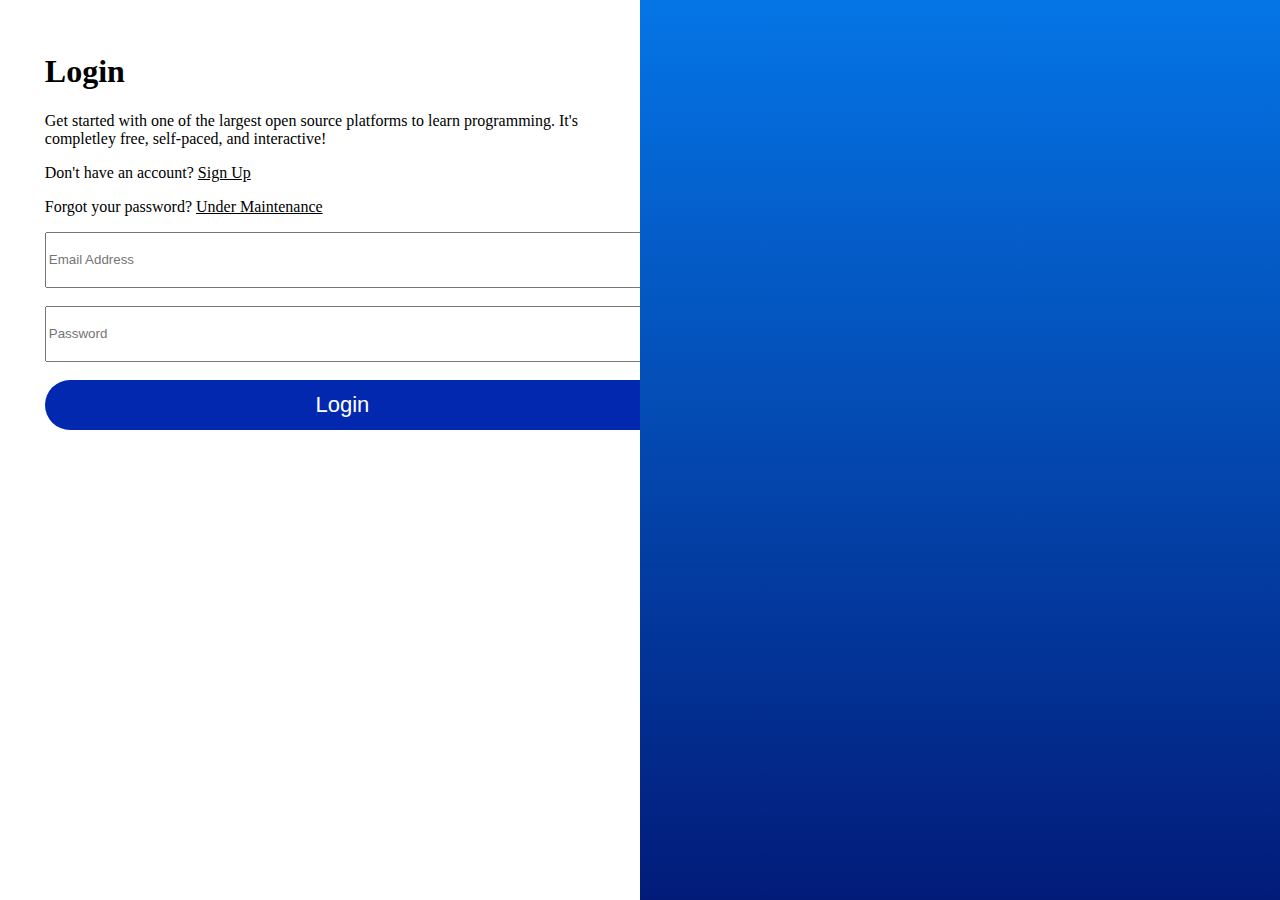
<file: login.html>
<!DOCTYPE html>
<html>
  <head>
    <title>codeCertain | Login</title>
    <meta charset="utf-8">
    <meta http-equiv="X-UA-Compatible" content="IE=edge">
    <meta name="description" content="Know basic syntax? Want to take your theoretical knowledge to a whole new practical layer? codeCertain takes you there.">
    <meta name="viewport" content="width=device-width, initial-scale=1">
    <link href="css/login.css" rel="stylesheet">
  </head>
  <body>
    <div class="leftsection">
      <div class="padded">
        <h1>Login</h1>
        <p>Get started with one of the largest open source platforms to learn programming. It's completley free, self-paced, and interactive! </p>
        <p>Don't have an account? <a class="goback" href="index.html">Sign Up</a></p>
        <p>Forgot your password? <a class="goback" href="#">Under Maintenance</a></p>
        <form method="POST" action="/register">
          <label for="email"></label>
          <input class="form-control" id="email" type="email" placeholder="Email Address" name="email">
          <label for="pw"></label>
          <input class="form-control" id="pw" type="password" placeholder="Password" name="password">
          <label for="pw2"></label>
          <button class="signupprimary" type="submit">Login</button>
        </form>
      </div>
    </div>
    <div class="rightsection"></div>
  </body>
</html>
</file>
<file: css/login.css>
html {
  font-family: 'Helvetica Neue';
  padding: 0;
  margin: 0; }

body {
  margin: 0; }

.leftsection {
  width: 50%;
  heigth: 100vh;
  float: left;
  background-color: #ffffff; }
  .leftsection .padded {
    padding-left: 7%;
    padding-top: 5%; }

.rightsection {
  width: 50%;
  height: 100vh;
  float: left;
  background-image: -webkit-gradient(linear, left top, left bottom, from(#0575e6), to(#021b79));
  background-image: -webkit-linear-gradient(top, #0575e6, #021b79);
  background-image: -o-linear-gradient(top, #0575e6, #021b79);
  background-image: linear-gradient(to bottom, #0575e6, #021b79); }

#email, #pw {
  height: 50px;
  width: 100%;
  margin-bottom: 3%; }

.signupprimary {
  width: 100%;
  background-color: #0328b0;
  height: 50px;
  border: none;
  color: #ffffff;
  font-size: 22px;
  border-top-left-radius: 25px;
  border-bottom-left-radius: 25px; }

.goback {
  color: #000;
  margin-top: 100px; }
</file>
